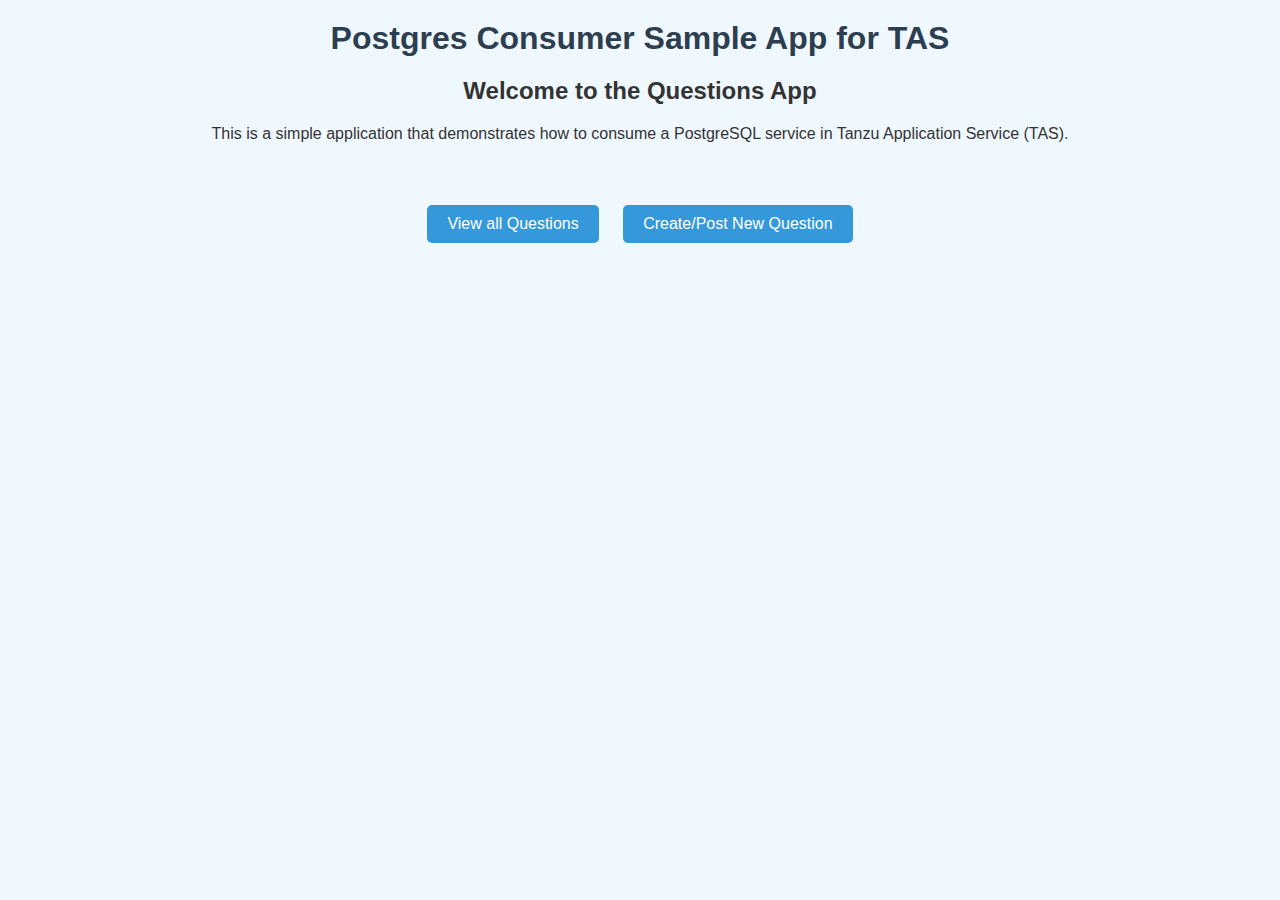
<file: postgres-consumer-app/src/main/resources/static/index.html>
<!DOCTYPE html>
<html>
<head>
    <link rel="stylesheet" type="text/css" href="style.css">
<head>
    <title>Postgres Consumer Sample App for TAS</title>
</head>
<body>
    <h1>Postgres Consumer Sample App for TAS</h1>
    <h2>Welcome to the Questions App</h2>
    
        <p>This is a simple application that demonstrates how to consume a PostgreSQL service in Tanzu Application Service (TAS).</p><br><br>
        <a href="/questions.html" target="_blank">View all Questions</a>
        <a href="/post-question.html" target="_blank">Create/Post New Question</a>
    
</body>
</html>
</file>
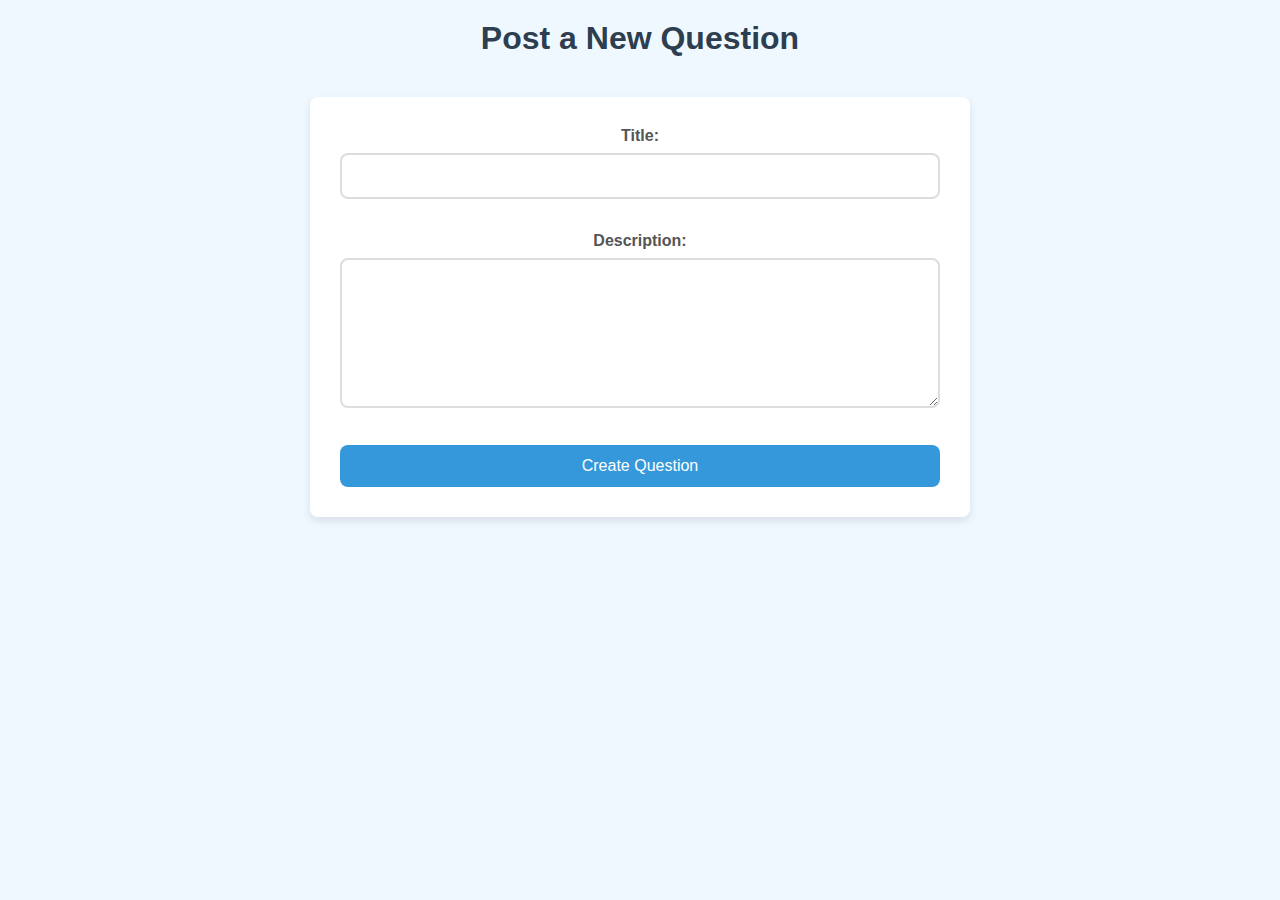
<file: postgres-consumer-app/src/main/resources/static/post-question.html>
<!DOCTYPE html>
<html>
<head>
    <link rel="stylesheet" type="text/css" href="style.css">
    <title>Create Question</title>
    <script>
        function createQuestion(event) {
            event.preventDefault();
            const title = document.getElementById('title').value;
            const description = document.getElementById('description').value;

            fetch('/questions', {
                method: 'POST',
                headers: {
                    'Content-Type': 'application/json'
                },
                body: JSON.stringify({ title: title, description: description })
            })
            .then(response => response.json())
            .then(data => {
                alert('Question created successfully!');
                document.getElementById('question-form').reset();
            })
            .catch(error => console.error('Error creating question:', error));
        }
    </script>
</head>
<body>
    <h1>Post a New Question</h1>
    <div class="container">
    <form id="question-form" onsubmit="createQuestion(event)">
        <label for="title">Title:</label>
        <input type="text" id="title" name="title" required><br><br>
        <label for="description">Description:</label>
        <textarea id="description" name="description" required></textarea><br><br>
        <button type="submit" class="button">Create Question</button>
    </form>
    </div>
</body>
</html>
</file>
<file: postgres-consumer-app/src/main/resources/static/style.css>
/* Base Styles */
body {
    font-family: 'Arial', sans-serif;
    background-color: #f0f8ff;
    color: #333;
    margin: 0;
    padding: 0;
    text-align: center;
}

h1 {
    color: #2c3e50;
    margin-bottom: 20px;
}

a {
    display: inline-block;
    margin: 10px;
    padding: 10px 20px;
    text-decoration: none;
    color: white;
    background-color: #3498db;
    border-radius: 5px;
    transition: background-color 0.3s;
}
a:hover {
    background-color: #2980b9;
}

/* Container for the form */
.container {
    display: flex;
    justify-content: center;
    align-items: center;
    min-height: 10vh;
    padding: 20px;
    box-sizing: border-box;
}

/* Form styling */
form {
    background: #fff;
    padding: 30px;
    border-radius: 8px;
    box-shadow: 0 4px 8px rgba(0, 0, 0, 0.1);
    width: 100%;
    max-width: 600px;
    margin: 0 auto;
}

/* Input and Textarea Styling */
label {
    display: block;
    margin-bottom: 8px;
    font-weight: bold;
    color: #555;
}

input[type="text"],
textarea {
    width: 100%;
    padding: 12px;
    margin-bottom: 20px;
    border: 2px solid #ddd;
    border-radius: 8px;
    font-size: 16px;
    box-sizing: border-box;
    transition: border-color 0.3s ease;
}

input[type="text"]:focus,
textarea:focus {
    border-color: #3498db;
    outline: none;
}

/* Button Styling */
button {
    background-color: #3498db;
    color: white;
    padding: 12px 24px;
    border: none;
    border-radius: 8px;
    cursor: pointer;
    font-size: 16px;
    transition: background-color 0.3s, transform 0.2s;
    width: 100%;
    box-sizing: border-box;
}

button:hover {
    background-color: #2980b9;
    transform: scale(1.05);
}

/* Responsive Design */
@media (max-width: 768px) {
    body {
        padding: 20px;
    }

    form {
        padding: 20px;
        width: 100%;
        max-width: 90%;
    }

    button {
        font-size: 14px;
    }

    input[type="text"],
    textarea {
        font-size: 14px;
    }
}

/* Optional enhancements */
form input,
form textarea {
    font-size: 1rem;
    transition: all 0.3s ease;
}

form input:focus,
form textarea:focus {
    border-color: #3498db;
}

/* Add spacing between fields */
input[type="text"],
textarea {
    margin-bottom: 15px;
}

h1 {
    margin-top: 20px;
}

/* Custom scrollbars */
textarea {
    resize: vertical;
    min-height: 150px;
}

table {
    width: 100%;
    border-collapse: collapse;
    margin-top: 20px;
}

th, td {
    padding: 12px;
    border: 1px solid #ddd;
    text-align: left;
}

th {
    background-color: #e0f7fa;
}

tr:nth-child(even) {
    background-color: #f0f8ff;
}

tr:hover {
    background-color: #b2ebf2;
}
</file>
